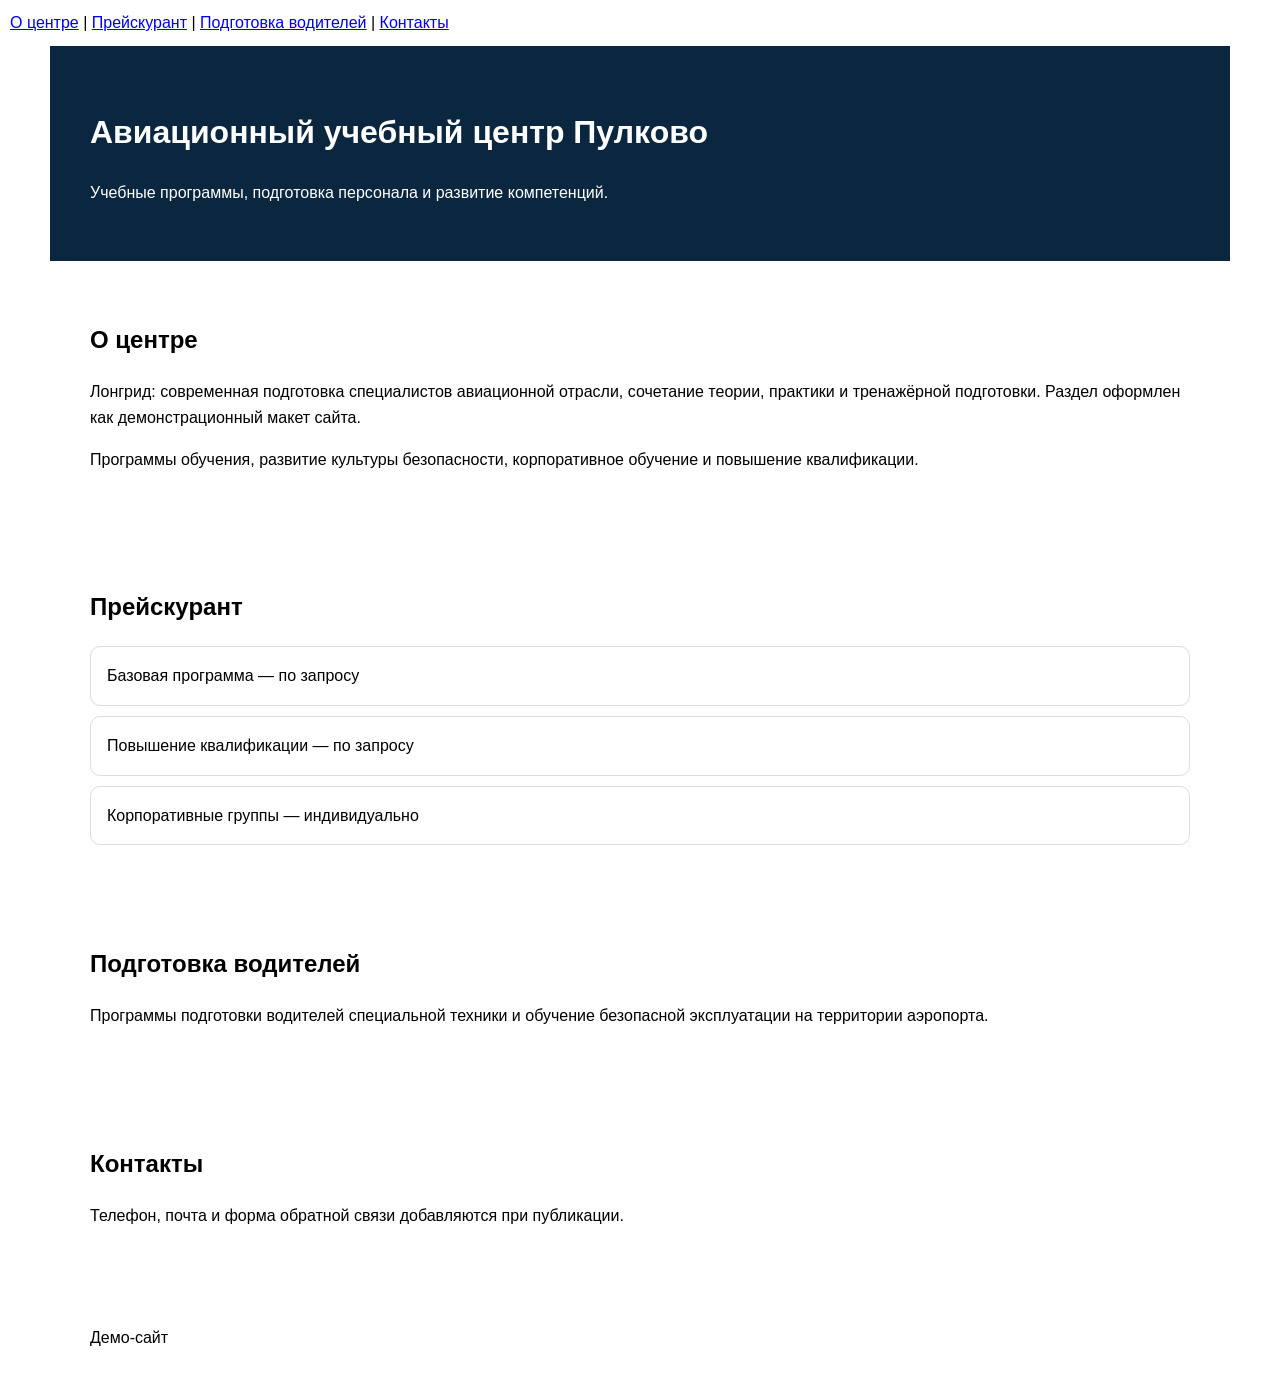
<file: index.html>
<!DOCTYPE html><html lang='ru'><head><meta charset='UTF-8'><meta name='viewport' content='width=device-width,initial-scale=1'><title>Авиационный учебный центр Пулково</title><style>body{font-family:Arial;margin:0;line-height:1.6}header,section,footer{padding:40px;max-width:1100px;margin:auto}.hero{background:#0b2740;color:#fff}.price{display:grid;gap:10px}.card{border:1px solid #ddd;padding:16px;border-radius:10px}nav{position:sticky;top:0;background:#fff;padding:10px}</style></head><body><nav><a href='#about'>О центре</a> | <a href='#price'>Прейскурант</a> | <a href='#drivers'>Подготовка водителей</a> | <a href='#contacts'>Контакты</a></nav><header class='hero'><h1>Авиационный учебный центр Пулково</h1><p>Учебные программы, подготовка персонала и развитие компетенций.</p></header><section id='about'><h2>О центре</h2><p>Лонгрид: современная подготовка специалистов авиационной отрасли, сочетание теории, практики и тренажёрной подготовки. Раздел оформлен как демонстрационный макет сайта.</p><p>Программы обучения, развитие культуры безопасности, корпоративное обучение и повышение квалификации.</p></section><section id='price'><h2>Прейскурант</h2><div class='price'><div class='card'>Базовая программа — по запросу</div><div class='card'>Повышение квалификации — по запросу</div><div class='card'>Корпоративные группы — индивидуально</div></div></section><section id='drivers'><h2>Подготовка водителей</h2><p>Программы подготовки водителей специальной техники и обучение безопасной эксплуатации на территории аэропорта.</p></section><section id='contacts'><h2>Контакты</h2><p>Телефон, почта и форма обратной связи добавляются при публикации.</p></section><footer>Демо-сайт</footer></body></html>
</file>
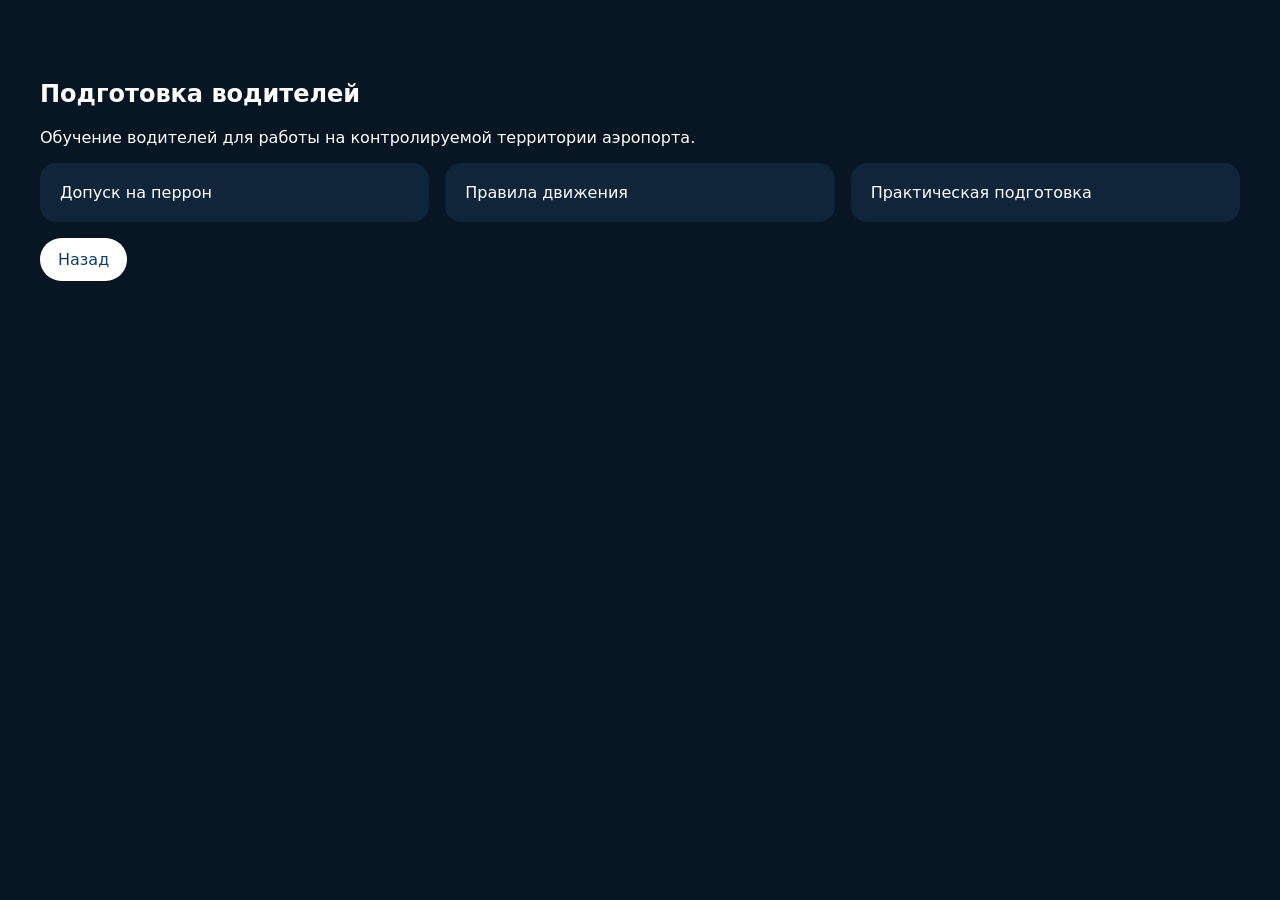
<file: drivers.html>
<!doctype html><html lang='ru'><head><meta charset='utf-8'><meta name='viewport' content='width=device-width,initial-scale=1'><link rel='stylesheet' href='style.css'><title>Подготовка водителей</title></head><body><main><section><h1>Подготовка водителей</h1><p>Обучение водителей для работы на контролируемой территории аэропорта.</p><div class='grid'><div class='card'>Допуск на перрон</div><div class='card'>Правила движения</div><div class='card'>Практическая подготовка</div></div><p><a class='btn' href='home.html'>Назад</a></p></section></main></body></html>
</file>
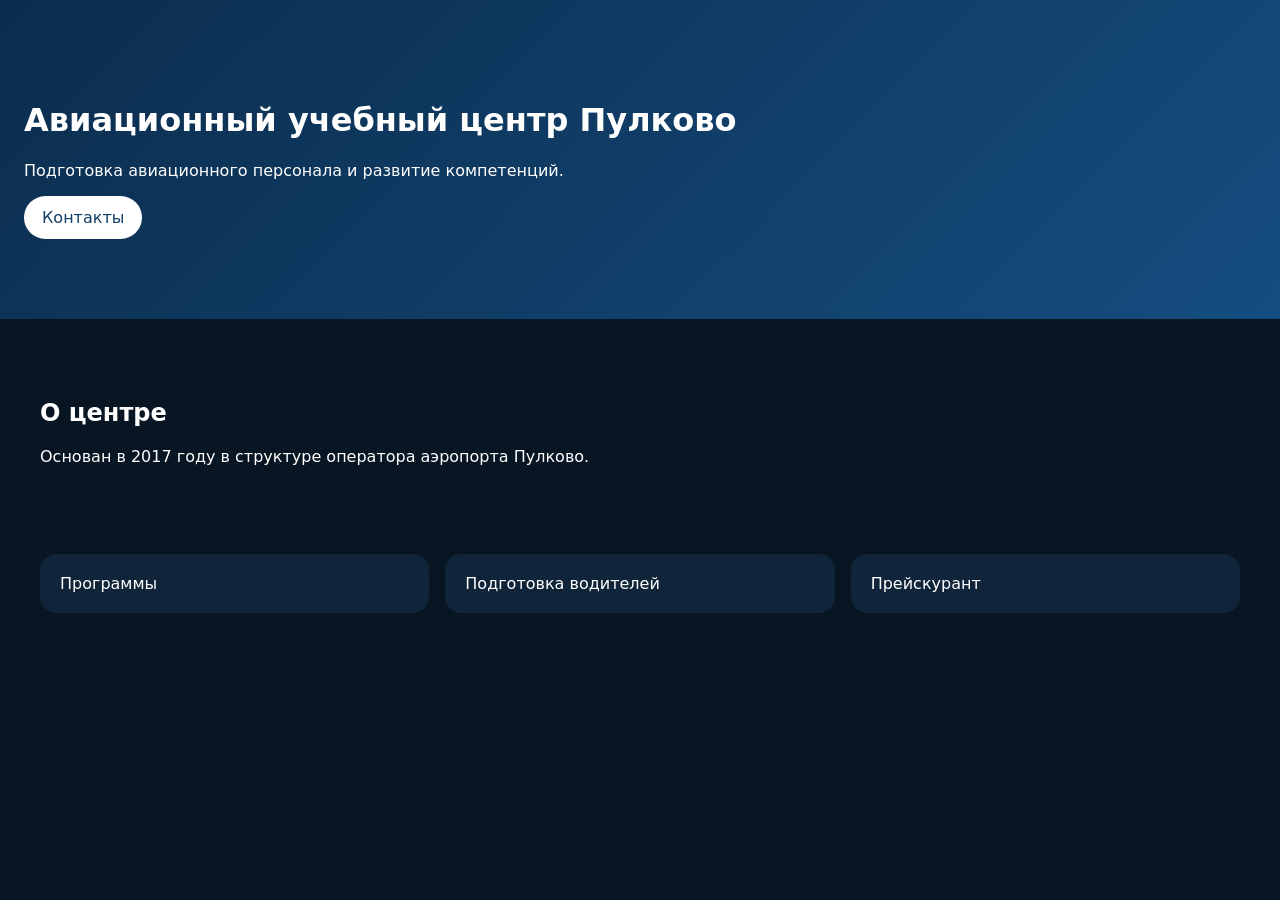
<file: home.html>
<!doctype html><html lang='ru'><head><meta charset='utf-8'><meta name='viewport' content='width=device-width,initial-scale=1'><title>АУЦ Пулково</title><link rel='stylesheet' href='style.css'></head><body><header><h1>Авиационный учебный центр Пулково</h1><p>Подготовка авиационного персонала и развитие компетенций.</p><a class='btn' href='contacts.html'>Контакты</a></header><main><section><h2>О центре</h2><p>Основан в 2017 году в структуре оператора аэропорта Пулково.</p></section><section><div class='grid'><div class='card'>Программы</div><div class='card'>Подготовка водителей</div><div class='card'>Прейскурант</div></div></section></main></body></html>
</file>
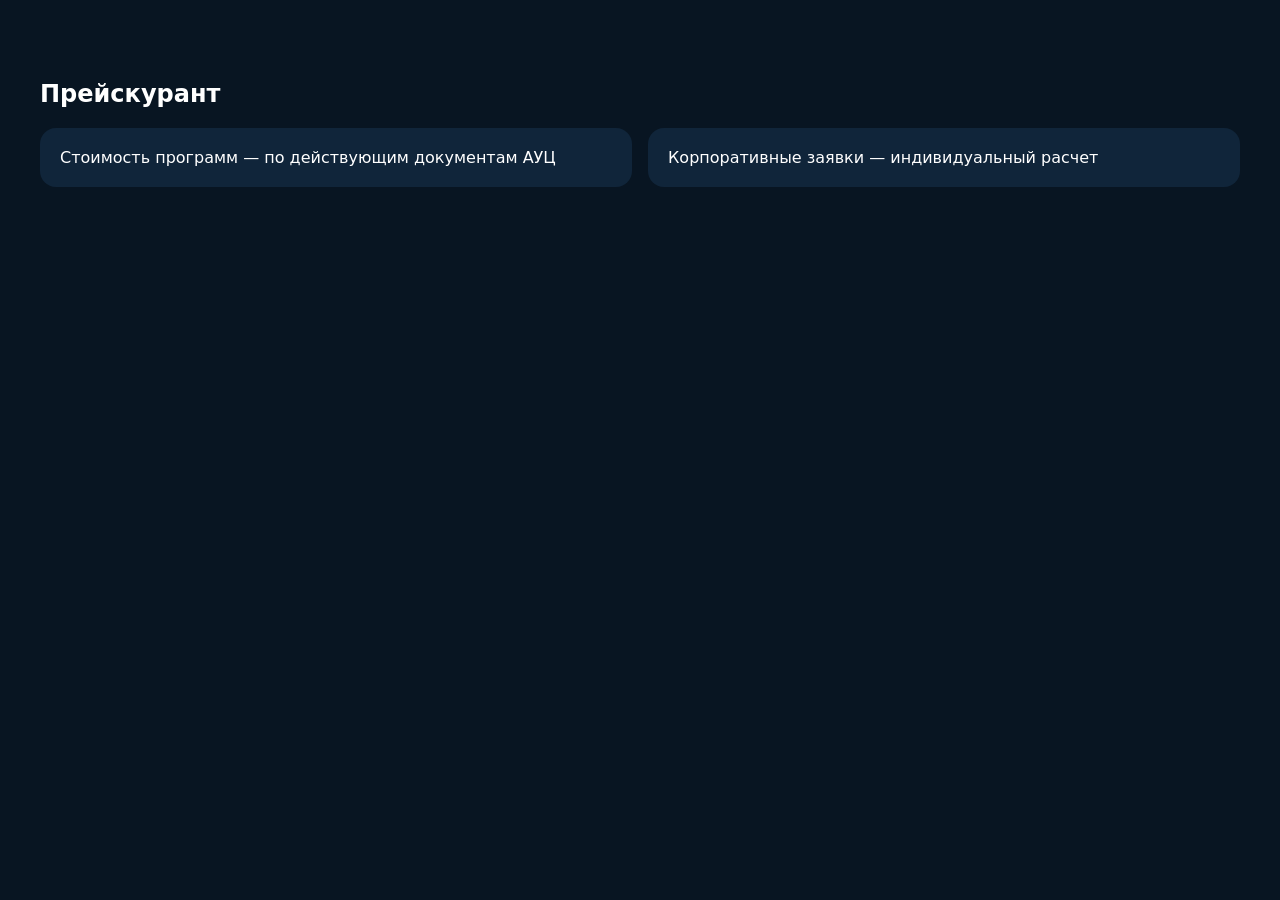
<file: prices.html>
<!doctype html><html lang='ru'><head><meta charset='utf-8'><meta name='viewport' content='width=device-width,initial-scale=1'><link rel='stylesheet' href='style.css'><title>Прейскурант</title></head><body><main><section><h1>Прейскурант</h1><div class='grid'><div class='card'>Стоимость программ — по действующим документам АУЦ</div><div class='card'>Корпоративные заявки — индивидуальный расчет</div></div></section></main></body></html>
</file>
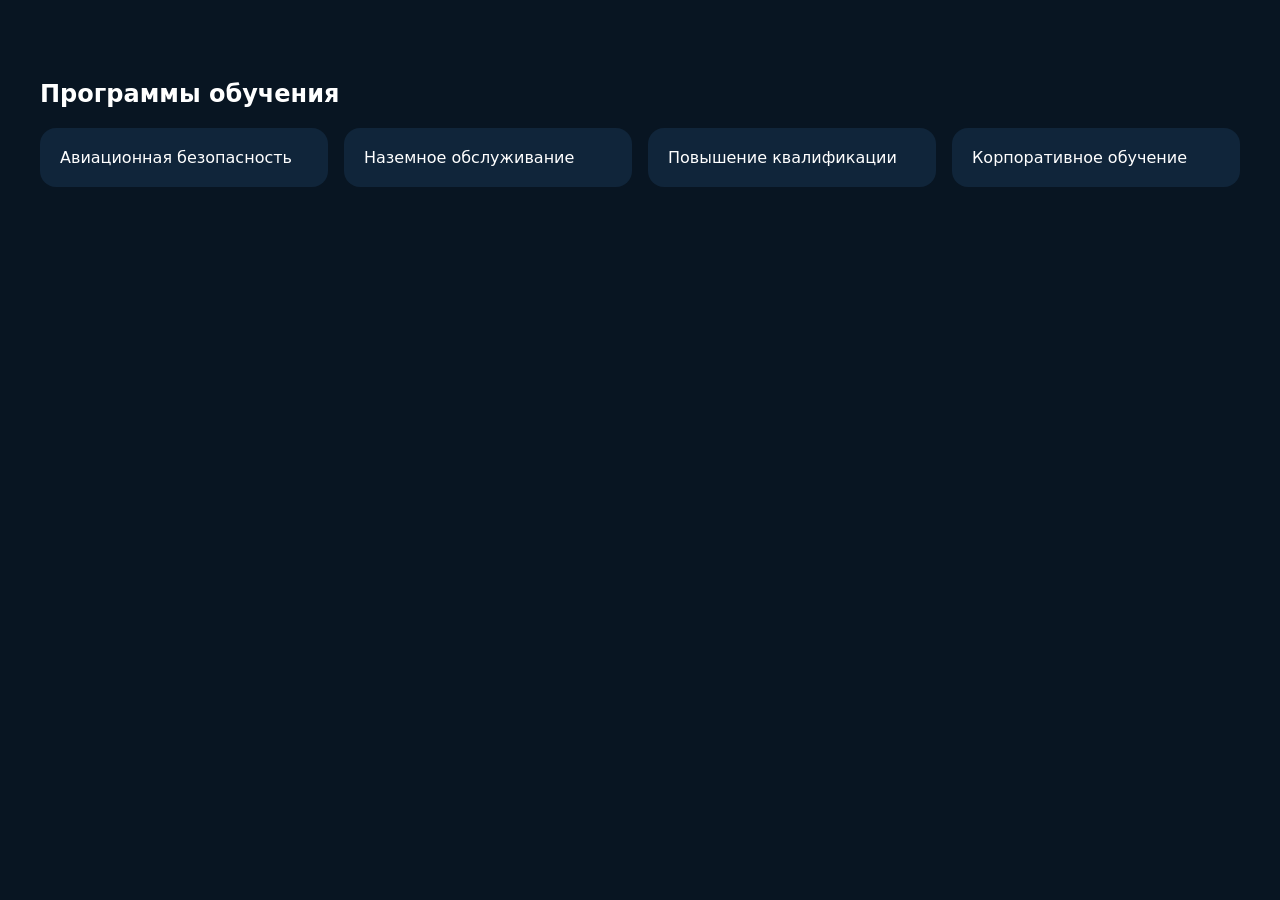
<file: programs.html>
<!doctype html><html lang='ru'><head><meta charset='utf-8'><meta name='viewport' content='width=device-width,initial-scale=1'><link rel='stylesheet' href='style.css'><title>Программы</title></head><body><main><section><h1>Программы обучения</h1><div class='grid'><div class='card'>Авиационная безопасность</div><div class='card'>Наземное обслуживание</div><div class='card'>Повышение квалификации</div><div class='card'>Корпоративное обучение</div></div></section></main></body></html>
</file>
<file: style.css>
body{margin:0;font-family:system-ui;background:#081522;color:#fff}header{padding:80px 24px;background:linear-gradient(135deg,#0b2d4d,#154d80)}main{max-width:1200px;margin:auto;padding:24px}section{padding:36px 0}.grid{display:grid;grid-template-columns:repeat(auto-fit,minmax(220px,1fr));gap:16px}.card{background:#10253a;padding:20px;border-radius:16px}a.btn{display:inline-block;background:#fff;color:#123d66;padding:12px 18px;border-radius:999px;text-decoration:none}
</file>
